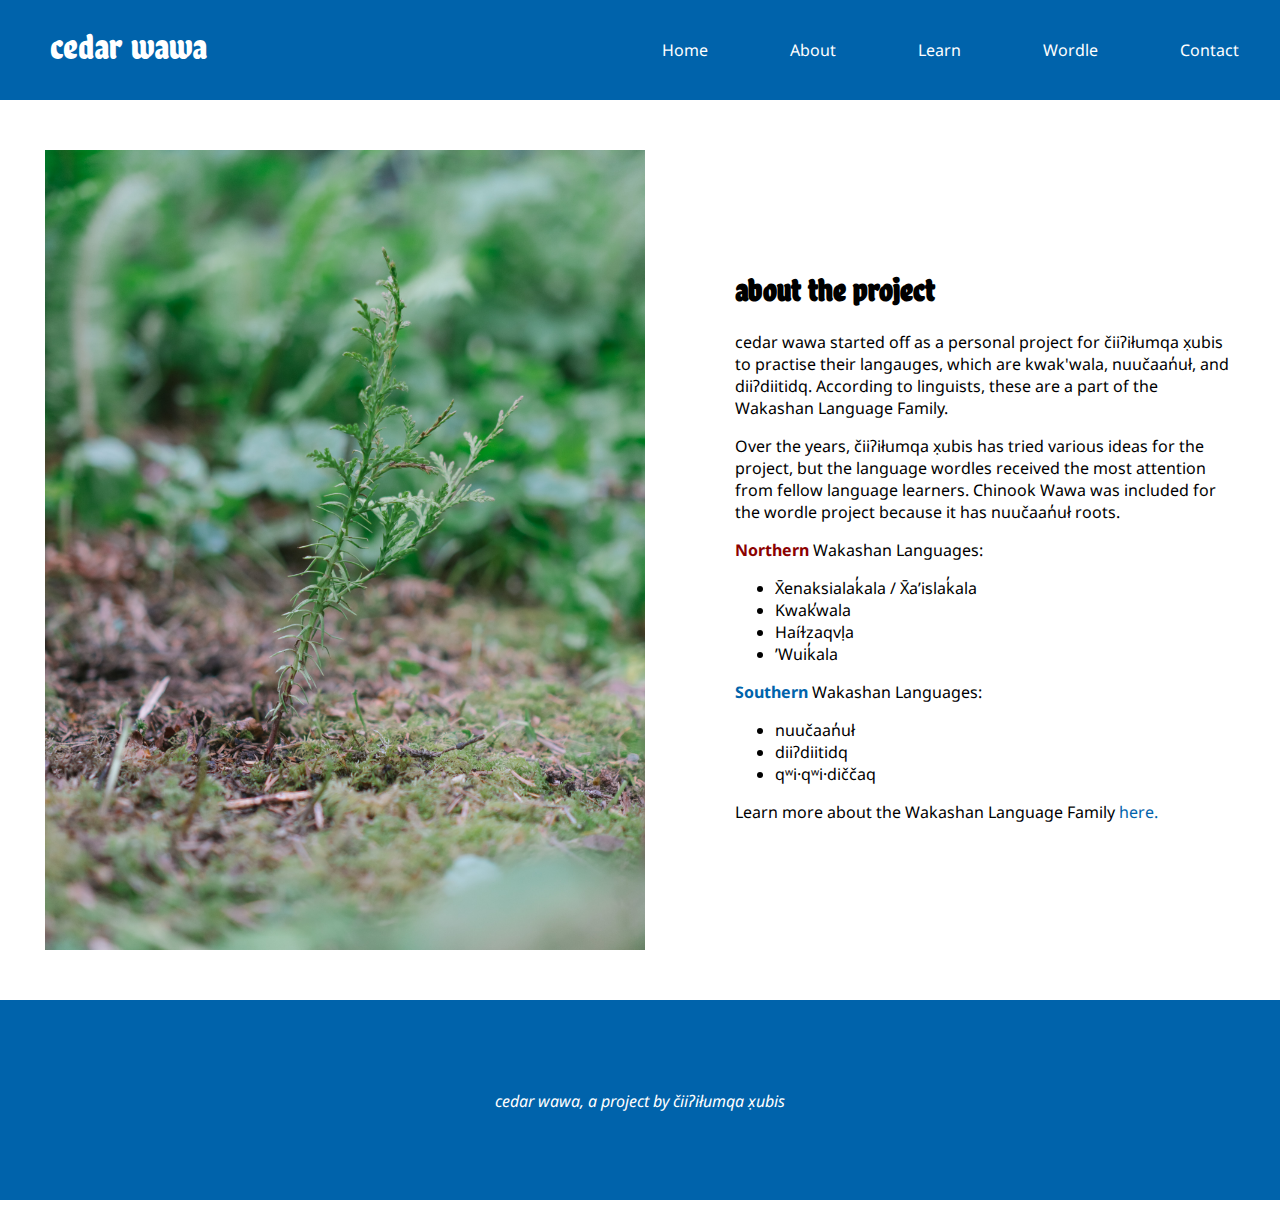
<file: pages/about.html>
<!DOCTYPE html>
<html lang="en">
<head>
    <meta charset="UTF-8">
    <meta name="viewport" content="width=device-width, initial-scale=1.0">
    <title>cedar wawa</title>
    <link rel="stylesheet" href="../styles/mainstyle.css">
    <link rel="preconnect" href="https://fonts.googleapis.com">
    <link rel="preconnect" href="https://fonts.gstatic.com" crossorigin>
    <link href="https://fonts.googleapis.com/css2?family=Chela+One&display=swap" rel="stylesheet">
    <link rel="preconnect" href="https://fonts.googleapis.com">
    <link rel="preconnect" href="https://fonts.gstatic.com" crossorigin>
    <link href="https://fonts.googleapis.com/css2?family=Noto+Sans:ital,wght@0,100..900;1,100..900&display=swap" rel="stylesheet">
</head>
<body>
    <header>
        <nav class="navbar">
            <div class="navbar__title">cedar wawa</div>
            <div class="navbar__right">
                <a href="../index.html">Home</a>
                <a href="../pages/about.html">About</a>
                <a href="../pages/learn.html">Learn</a>
            <div class="dropdown">
                <button class="dropbutton">Wordle</button>
                <div class="dropdown-content">
                    <a href="https://nuuchahnulth.cedarwawa.com/" target="_blank">Nuu-chah-nulth</a>
                    <a href="https://ditidaht.cedarwawa.com/" target="_blank">Ditidaht</a>
                    <a href="https://chinookwawa.cedarwawa.com/" target="_blank">Chinook</a>
                </div>
            </div>
                <a href="../pages/contact.html">Contact</a>
            </div>
        </nav>
    </header>
    <div class="container">
    <img 
    src="../assets/cedarwawa_xubis.jpg"
    alt="close up photo of small cedar tree" 
    id="xubis__image">
    <div class="box">
    <h1>about the project</h1>
    <p>cedar wawa started off as a personal project for čiiʔiłumqa x̣ubis to practise their langauges, which are kwak'wala, nuučaan̓uł, and diiʔdiitidq. According to linguists, these are a part of the Wakashan Language Family.</p>
        
    <p>Over the years, čiiʔiłumqa x̣ubis has tried various ideas for the project, but the language wordles received the most attention from fellow language learners. Chinook Wawa was included for the wordle project because it has nuučaan̓uł roots.</p>
    <p> <span style="color:darkred;font-weight:bold">Northern </span>Wakashan Languages:
        <ul>
        <li>X̄enaksialak̓ala / X̄aʼislak̓ala</li>
        <li>Kwak̕wala</li>
        <li>Haíɫzaqvḷa</li>
        <li>ʼWuik̓ala</li>
        </ul>
    </p>
    <p> <span style="color:#0063ab;font-weight:bold">Southern </span>Wakashan Languages:
        <ul>
            <li>nuučaan̓uł</li>
            <li>diiʔdiitidq</li>
            <li>qʷi·qʷi·diččaq</li>
        </ul>
    </p>
    <p>
        Learn more about the Wakashan Language Family <a href="https://en.wikipedia.org/wiki/Wakashan_languages" target="_blank" class="wakashan__link">here.</a>
    </p>
    </div>
    </div>
    <footer class="footer">
        <p class="footer__text">cedar wawa, a project by čiiʔiłumqa x̣ubis</p>
    </footer>
</body>
</html>
</file>
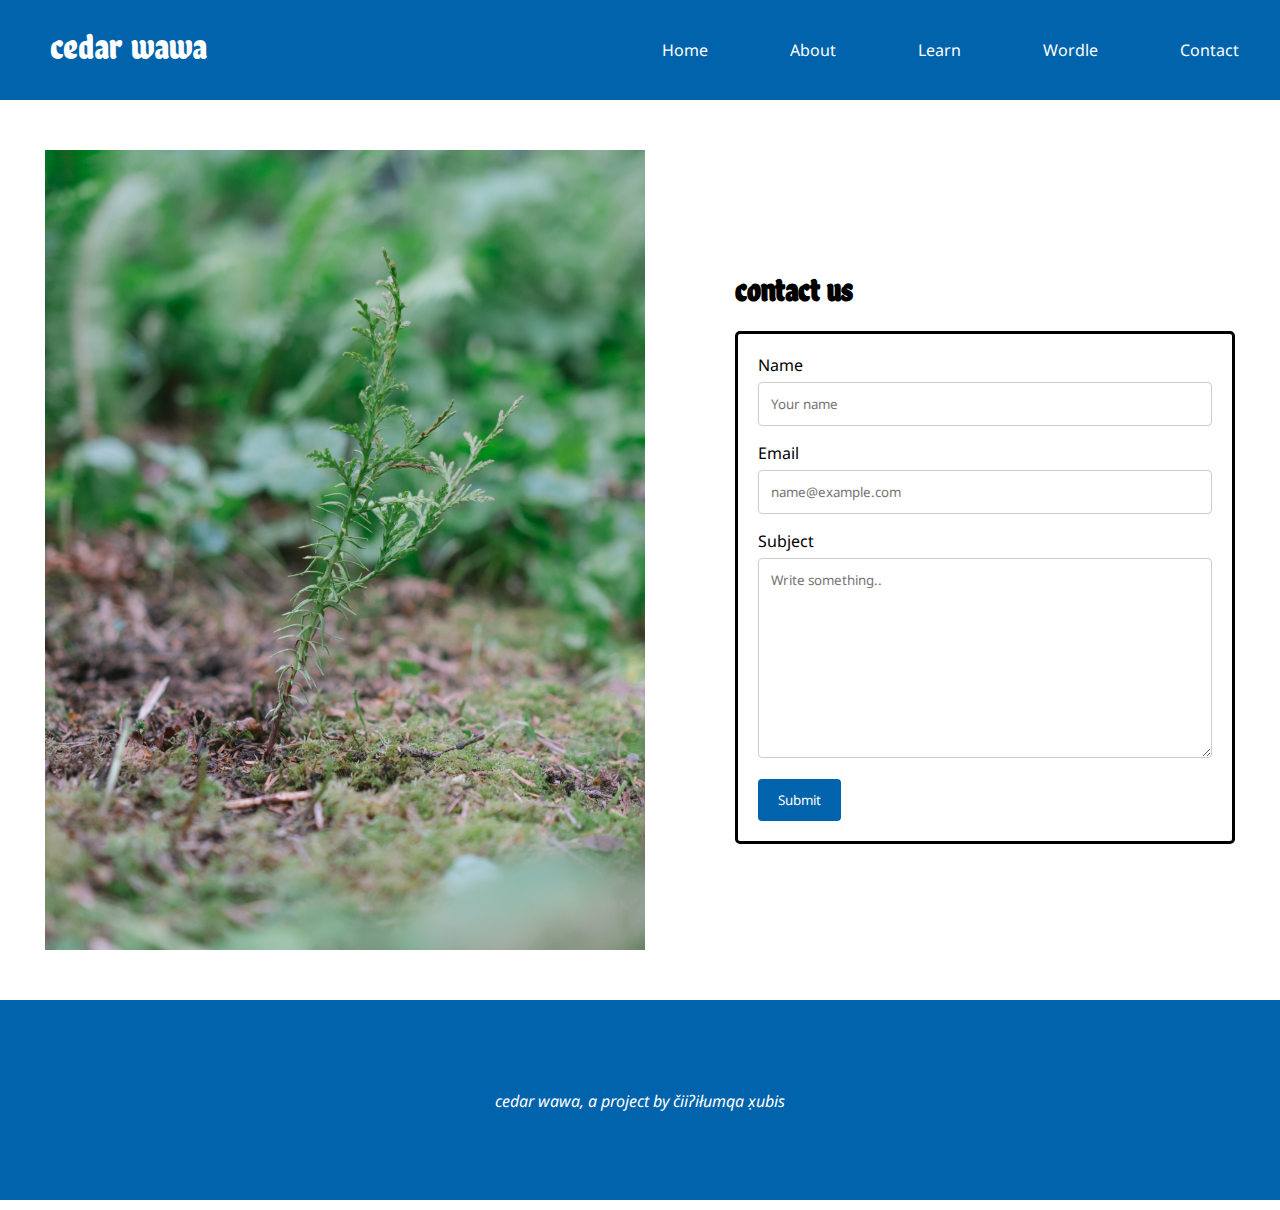
<file: pages/contact.html>
<!DOCTYPE html>
<html lang="en">
<head>
    <meta charset="UTF-8">
    <meta name="viewport" content="width=device-width, initial-scale=1.0">
    <title>cedar wawa</title>
    <link rel="stylesheet" href="../styles/mainstyle.css">
    <link rel="preconnect" href="https://fonts.googleapis.com">
    <link rel="preconnect" href="https://fonts.gstatic.com" crossorigin>
    <link href="https://fonts.googleapis.com/css2?family=Chela+One&display=swap" rel="stylesheet">
    <link rel="preconnect" href="https://fonts.googleapis.com">
    <link rel="preconnect" href="https://fonts.gstatic.com" crossorigin>
    <link href="https://fonts.googleapis.com/css2?family=Noto+Sans:ital,wght@0,100..900;1,100..900&display=swap" rel="stylesheet">
</head>
<body>
    <header>
        <nav class="navbar">
            <div class="navbar__title">cedar wawa</div>
            <div class="navbar__right">
                <a href="../index.html">Home</a>
                <a href="../pages/about.html">About</a>
                <a href="../pages/learn.html">Learn</a>
            <div class="dropdown">
                <button class="dropbutton">Wordle</button>
                <div class="dropdown-content">
                    <a href="https://nuuchahnulth.cedarwawa.com/" target="_blank">Nuu-chah-nulth</a>
                    <a href="https://ditidaht.cedarwawa.com/" target="_blank">Ditidaht</a>
                    <a href="https://chinookwawa.cedarwawa.com/" target="_blank">Chinook</a>
                </div>
            </div>
                <a href="../pages/contact.html">Contact</a>
            </div>
        </nav>
    </header>
    <div class="container">
    <img 
    src="../assets/cedarwawa_xubis.jpg"
    alt="close up photo of small cedar tree" 
    id="xubis__image">
    <div class="box">
    <h1>contact us</h1>
    <form action="">
    <div class="contact__form">
        <form action="action_page.php">
            <label for="fname">Name</label>
            <input type="text" id="fname" name="firstname" placeholder="Your name">

            <label for="lname">Email</label>
            <input type="text" id="email" name="emails" placeholder="name@example.com">

            <label for="subject">Subject</label>
            <textarea id="subject" name="subject" placeholder="Write something.." style="height:200px"></textarea>

            <input type="submit" value="Submit">
        </form>
    </div>
    </form>
    </div>
    </div>
    <footer class="footer">
        <p class="footer__text">cedar wawa, a project by čiiʔiłumqa x̣ubis</p>
    </footer>
</body>
</html>
</file>
<file: styles/mainstyle.css>
* {
  box-sizing: border-box;
  font-family: "Noto Sans", sans-serif;
}

body {
  margin: 0;
}

.navbar {
  background-color: #0063ab;
  font-family: Arial;
  font-style: bold;
  overflow: hidden;
  height: 100px;
}

.navbar a {
  font-size: 16px;
  color: white;
  margin: 25px;
  padding: 14px 16px;
  float: left;
  text-decoration: none;
  text-align: center;
}

.navbar a:hover {
  color: #E76F51;
  text-decoration: underline;
}

.navbar__title {
  font-family: "Chela One", system-ui;
  font-size: 36px;
  float: left;
  color: white;
  margin: 25px;
  padding-left: 25px;
}

.navbar__right {
  float: right;
}

.dropdown {
  float: left;
  overflow: hidden;
}

.dropdown .dropbutton {
  font-size: 16px;  
  border: none;
  outline: none;
  color: white;
  margin: 25px;
  padding: 14px 16px;
  background-color: inherit;
  font-family: inherit;
}

.navbar a:hover, .dropdown:hover .dropbtn {
  color: white;
  background-color: #0063ab;
  text-decoration: none;
}

.dropdown-content {
  display: none;
  position: absolute;
  background-color: #0063ab;
  min-width: 160px;
  box-shadow: 0px 8px 16px 0px rgba(0,0,0,0.2);
  z-index: 1;
}

.dropdown-content a {
  float: none;
  color: white;
  padding: 12px 16px;
  text-decoration: none;
  display: block;
  text-align: left;
}

.dropdown-content a:hover {
  background-color: white;
  color:#0063ab;
}

.dropdown:hover .dropdown-content {
  display: block;
}

.container {
    display: flex;
    justify-content: space-around;
    margin-top: 50px;
    margin-bottom: 50px;
}

.box {
    width: 500px;
    height: 600px;
    margin-top: 100px;
}

.about__wawa {
    display: flexbox;
    width: 500px;
    text-align: justify;
}

#xubis__image {
    width: 600px;
    height: 800px;
}

.comingsoon {
  height: 900px;
  justify-content: center;
  align-items: center;
  background-image: url(../assets/cedarwawa_waaya.jpg);
  background-repeat: no-repeat;
  background-size: cover;
  filter: opacity(80%);
}

.comingsoon__text {
    font-family: "Chela One", system-ui;
    color: #0063ab;
    font-size: 64px;
    text-align: center;
    float: center;
    padding-top: 25%;
}

input[type=text], select, textarea {
  width: 100%;
  padding: 12px;
  border: 1px solid #ccc;
  border-radius: 4px;
  box-sizing: border-box;
  margin-top: 6px;
  margin-bottom: 16px;
  resize: vertical;
}

input[type=submit] {
  background-color: #0063ab;
  color: white;
  padding: 12px 20px;
  border: none;
  border-radius: 4px;
  cursor: pointer;
}

input[type=submit]:hover {
  background-color: #45a049;
}

.contact__form {
    border: solid black;
  border-radius: 5px;
  background-color: white;
  padding: 20px;
}

.footer {
  height: 200px;
  width: 100%;
  margin-bottom: 10px;
  background-color: #0063ab;
}

.footer__text {
  color: white;
  text-align: center;
  font-style: italic;
  padding-top: 90px;
}
h1 {
  font-family: "Chela One", system-ui;
}

h2 {
  font-size: 48px;
}

.wakashan__link:link {
  color: #0063ab;
  text-decoration: none;
}

.wakashan__link:visited {
  color: darkred;
}

.wakashan__link:hover {
  color: #45a049;
}
</file>
